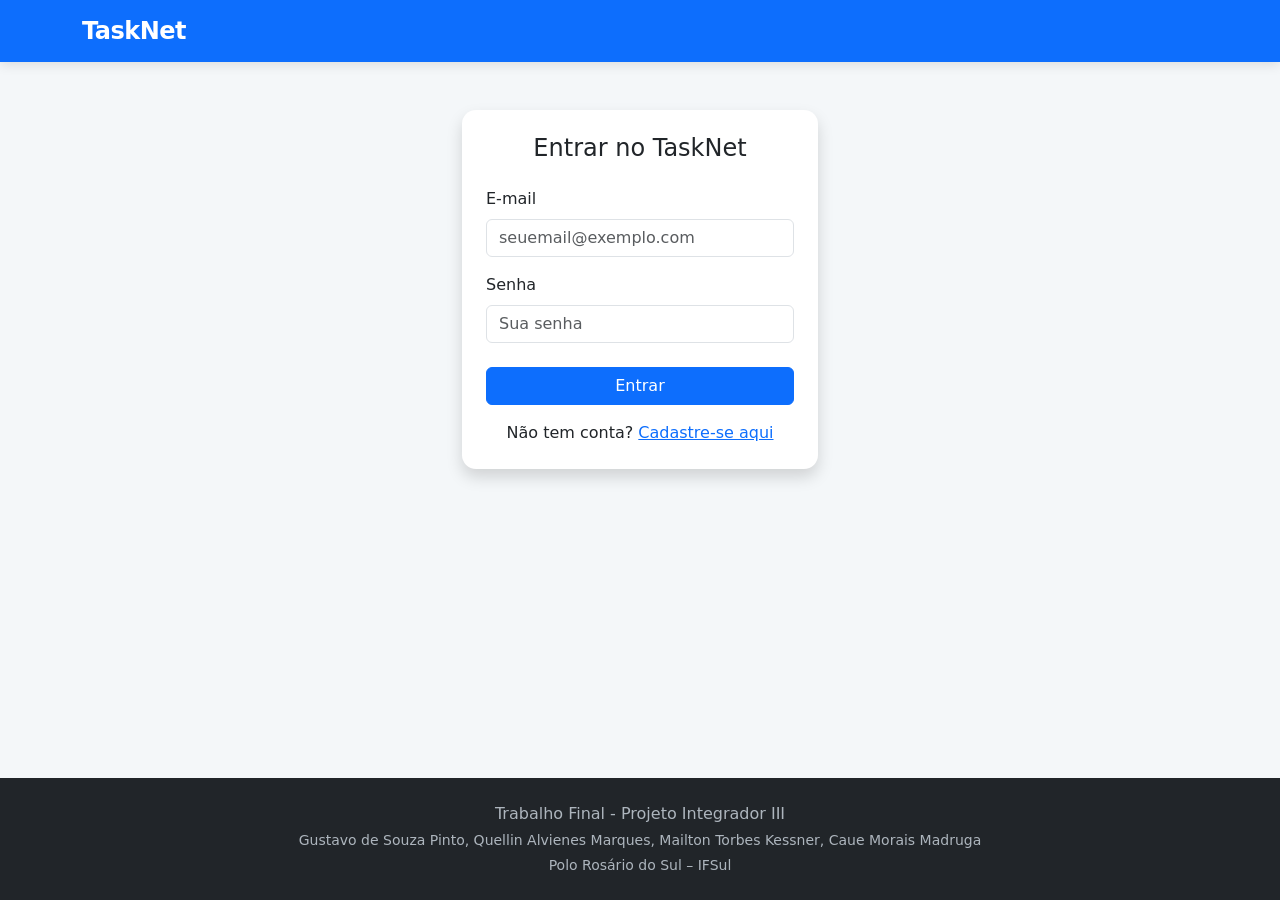
<file: index.html>
<!DOCTYPE html>
<html lang="pt-BR">
<head>
    <meta charset="UTF-8">
    <meta name="viewport" content="width=device-width, initial-scale=1.0">
    <title>TaskNet - Início</title>
    <link href="https://cdn.jsdelivr.net/npm/bootstrap@5.3.3/dist/css/bootstrap.min.css" rel="stylesheet">
    <link href="https://cdn.jsdelivr.net/npm/bootstrap-icons@1.11.3/font/bootstrap-icons.min.css" rel="stylesheet">
    <link rel="stylesheet" href="style.css">
</head>
<body>
    <a href="#main-content" class="skip-link">Pular para o conteúdo principal</a>

    <nav class="navbar navbar-expand-lg navbar-dark bg-primary">
        <div class="container">
            <a class="navbar-brand" href="index.html">TaskNet</a>
            <button class="navbar-toggler" type="button" data-bs-toggle="collapse" data-bs-target="#navbarNav" aria-controls="navbarNav" aria-expanded="false" aria-label="Alternar navegação">
                <span class="navbar-toggler-icon"></span>
            </button>
            <div class="collapse navbar-collapse" id="navbarNav">
                <ul class="navbar-nav me-auto">
                    <li class="nav-item"><a class="nav-link active" href="index.html">Início</a></li>
                    <li class="nav-item"><a class="nav-link" href="tarefas.html">Minhas Tarefas</a></li>
                    <li class="nav-item"><a class="nav-link" href="nova-tarefa.html">Nova Tarefa</a></li>
                    <li class="nav-item"><a class="nav-link" href="sobre.html">Sobre</a></li>
                    <li class="nav-item"><a class="nav-link" href="contato.html">Contato</a></li>
                </ul>
                <div id="user-info" class="d-flex align-items-center"></div>
            </div>
        </div>
    </nav>

    <main id="main-content" class="container py-4">
        <div class="card p-4 mb-4">
            <h1 class="h3 mb-4">Bem-vindo ao TaskNet! 👋</h1>
            <p class="text-muted">Acompanhe o resumo das suas tarefas pessoais e acadêmicas.</p>

            <div class="row g-3 mt-2">
                <div class="col-md-4">
                    <div class="card stat-card text-center p-3">
                        <h3 class="h6 text-muted">Total de tarefas</h3>
                        <h2 id="total-tarefas" class="text-primary">0</h2>
                    </div>
                </div>
                <div class="col-md-4">
                    <div class="card stat-card text-center p-3">
                        <h3 class="h6 text-muted">Concluídas</h3>
                        <h2 id="concluidas" class="text-success">0</h2>
                    </div>
                </div>
                <div class="col-md-4">
                    <div class="card stat-card text-center p-3">
                        <h3 class="h6 text-muted">Pendentes</h3>
                        <h2 id="pendentes" class="text-warning">0</h2>
                    </div>
                </div>
            </div>
        </div>
    </main>

    <footer class="py-4 text-center">
        <div class="container">
            <p class="mb-1">Trabalho Final - Projeto Integrador III</p>
            <p class="mb-1 small">Gustavo de Souza Pinto, Quellin Alvienes Marques, Mailton Torbes Kessner, Caue Morais Madruga</p>
            <p class="mb-0 small">Polo Rosário do Sul – IFSul</p>
        </div>
    </footer>

    <script src="https://cdn.jsdelivr.net/npm/bootstrap@5.3.3/dist/js/bootstrap.bundle.min.js"></script>
    <script src="script.js"></script>
</body>
</html>
</file>
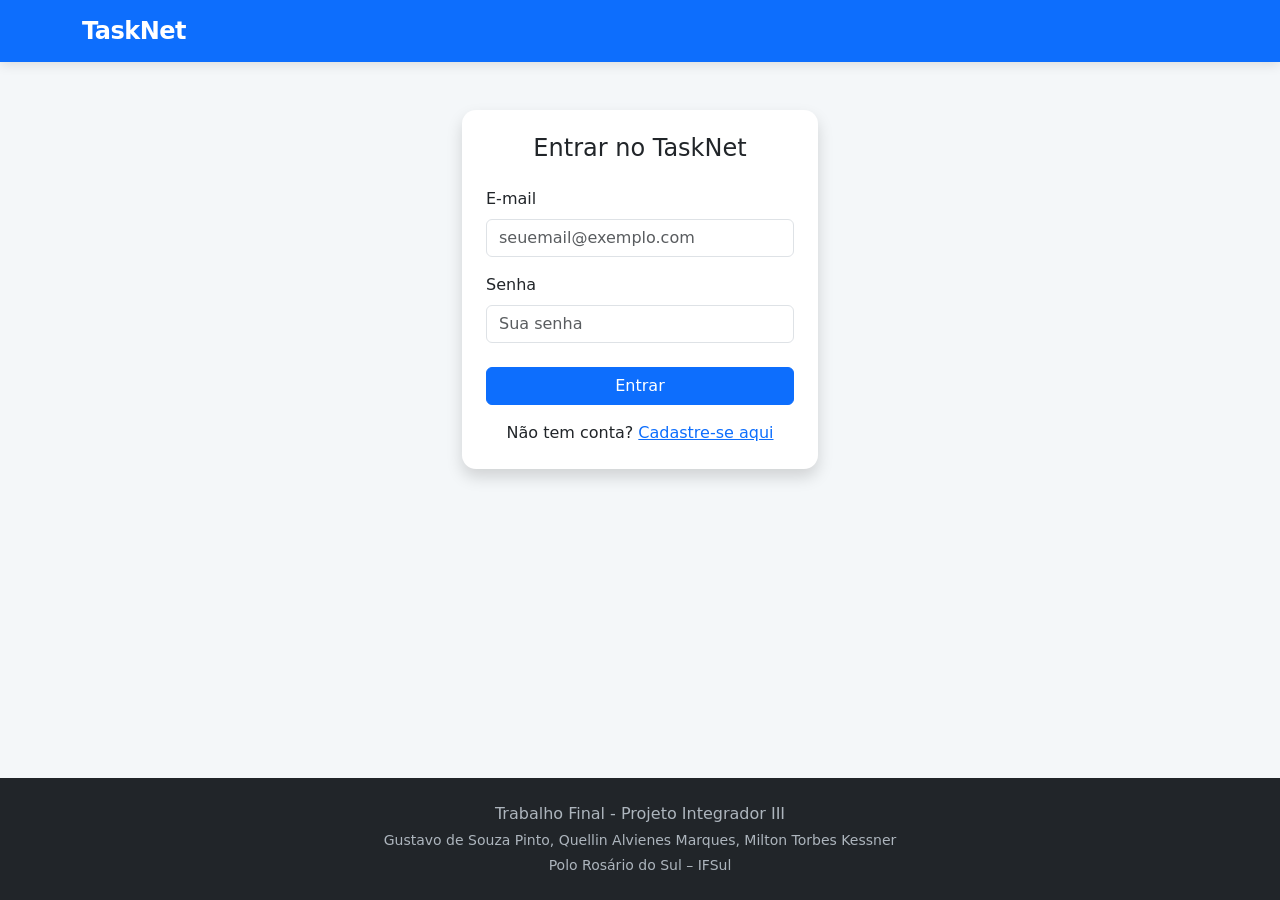
<file: TaskNet_Final/index.html>
<!DOCTYPE html>
<html lang="pt-BR">
<head>
    <meta charset="UTF-8">
    <meta name="viewport" content="width=device-width, initial-scale=1.0">
    <title>TaskNet - Início</title>
    <link href="https://cdn.jsdelivr.net/npm/bootstrap@5.3.3/dist/css/bootstrap.min.css" rel="stylesheet">
    <link href="https://cdn.jsdelivr.net/npm/bootstrap-icons@1.11.3/font/bootstrap-icons.min.css" rel="stylesheet">
    <link rel="stylesheet" href="style.css">
</head>
<body>
    <a href="#main-content" class="skip-link">Pular para o conteúdo principal</a>

    <nav class="navbar navbar-expand-lg navbar-dark bg-primary">
        <div class="container">
            <a class="navbar-brand" href="index.html">TaskNet</a>
            <button class="navbar-toggler" type="button" data-bs-toggle="collapse" data-bs-target="#navbarNav" aria-controls="navbarNav" aria-expanded="false" aria-label="Alternar navegação">
                <span class="navbar-toggler-icon"></span>
            </button>
            <div class="collapse navbar-collapse" id="navbarNav">
                <ul class="navbar-nav me-auto">
                    <li class="nav-item"><a class="nav-link active" href="index.html">Início</a></li>
                    <li class="nav-item"><a class="nav-link" href="tarefas.html">Minhas Tarefas</a></li>
                    <li class="nav-item"><a class="nav-link" href="nova-tarefa.html">Nova Tarefa</a></li>
                    <li class="nav-item"><a class="nav-link" href="sobre.html">Sobre</a></li>
                    <li class="nav-item"><a class="nav-link" href="contato.html">Contato</a></li>
                </ul>
                <div id="user-info" class="d-flex align-items-center"></div>
            </div>
        </div>
    </nav>

    <main id="main-content" class="container py-4">
        <div class="card p-4 mb-4">
            <h1 class="h3 mb-4">Bem-vindo ao TaskNet! 👋</h1>
            <p class="text-muted">Acompanhe o resumo das suas tarefas pessoais e acadêmicas.</p>

            <div class="row g-3 mt-2">
                <div class="col-md-4">
                    <div class="card stat-card text-center p-3">
                        <h3 class="h6 text-muted">Total de tarefas</h3>
                        <h2 id="total-tarefas" class="text-primary">0</h2>
                    </div>
                </div>
                <div class="col-md-4">
                    <div class="card stat-card text-center p-3">
                        <h3 class="h6 text-muted">Concluídas</h3>
                        <h2 id="concluidas" class="text-success">0</h2>
                    </div>
                </div>
                <div class="col-md-4">
                    <div class="card stat-card text-center p-3">
                        <h3 class="h6 text-muted">Pendentes</h3>
                        <h2 id="pendentes" class="text-warning">0</h2>
                    </div>
                </div>
            </div>
        </div>
    </main>

    <footer class="py-4 text-center">
        <div class="container">
            <p class="mb-1">Trabalho Final - Projeto Integrador III</p>
            <p class="mb-1 small">Gustavo de Souza Pinto, Quellin Alvienes Marques, Milton Torbes Kessner</p>
            <p class="mb-0 small">Polo Rosário do Sul – IFSul</p>
        </div>
    </footer>

    <script src="https://cdn.jsdelivr.net/npm/bootstrap@5.3.3/dist/js/bootstrap.bundle.min.js"></script>
    <script src="script.js"></script>
</body>
</html>
</file>
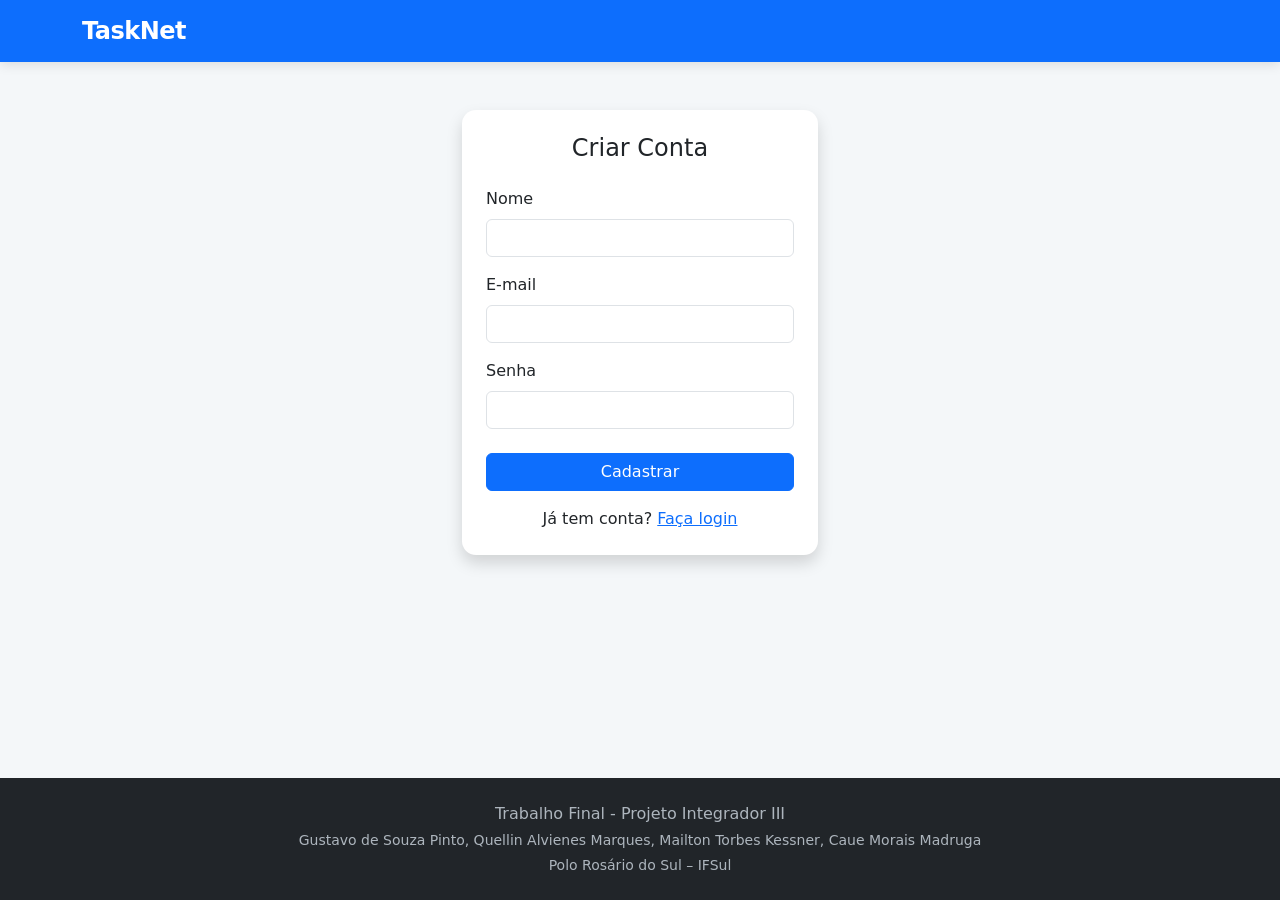
<file: cadastro.html>
<!DOCTYPE html>
<html lang="pt-BR">
<head>
    <meta charset="UTF-8">
    <meta name="viewport" content="width=device-width, initial-scale=1.0">
    <title>TaskNet - Cadastro</title>
    <link href="https://cdn.jsdelivr.net/npm/bootstrap@5.3.3/dist/css/bootstrap.min.css" rel="stylesheet">
    <link rel="stylesheet" href="style.css">
</head>
<body>
    <nav class="navbar navbar-dark bg-primary">
        <div class="container">
            <a class="navbar-brand" href="login.html">TaskNet</a>
        </div>
    </nav>

    <main class="container py-5">
        <div class="row justify-content-center">
            <div class="col-md-5 col-lg-4">
                <div class="card p-4 shadow">
                    <h1 class="h4 text-center mb-4">Criar Conta</h1>
                    
                    <form id="form-cadastro" novalidate>
                        <div class="mb-3">
                            <label for="nome" class="form-label">Nome</label>
                            <input type="text" class="form-control" id="nome" required aria-required="true" autocomplete="name">
                        </div>
                        <div class="mb-3">
                            <label for="email" class="form-label">E-mail</label>
                            <input type="email" class="form-control" id="email" required aria-required="true" autocomplete="email">
                        </div>
                        <div class="mb-4">
                            <label for="senha" class="form-label">Senha</label>
                            <input type="password" class="form-control" id="senha" required aria-required="true" autocomplete="new-password" minlength="4">
                        </div>
                        <button type="submit" class="btn btn-primary w-100">Cadastrar</button>
                    </form>

                    <p class="text-center mt-3 mb-0">
                        Já tem conta? <a href="login.html">Faça login</a>
                    </p>
                </div>
            </div>
        </div>
    </main>

    <footer class="py-4 text-center">
        <div class="container">
            <p class="mb-1">Trabalho Final - Projeto Integrador III</p>
            <p class="mb-1 small">Gustavo de Souza Pinto, Quellin Alvienes Marques, Mailton Torbes Kessner, Caue Morais Madruga</p>
            <p class="mb-0 small">Polo Rosário do Sul – IFSul</p>
        </div>
    </footer>

    <script src="https://cdn.jsdelivr.net/npm/bootstrap@5.3.3/dist/js/bootstrap.bundle.min.js"></script>
    <script src="script.js"></script>
</body>
</html>
</file>
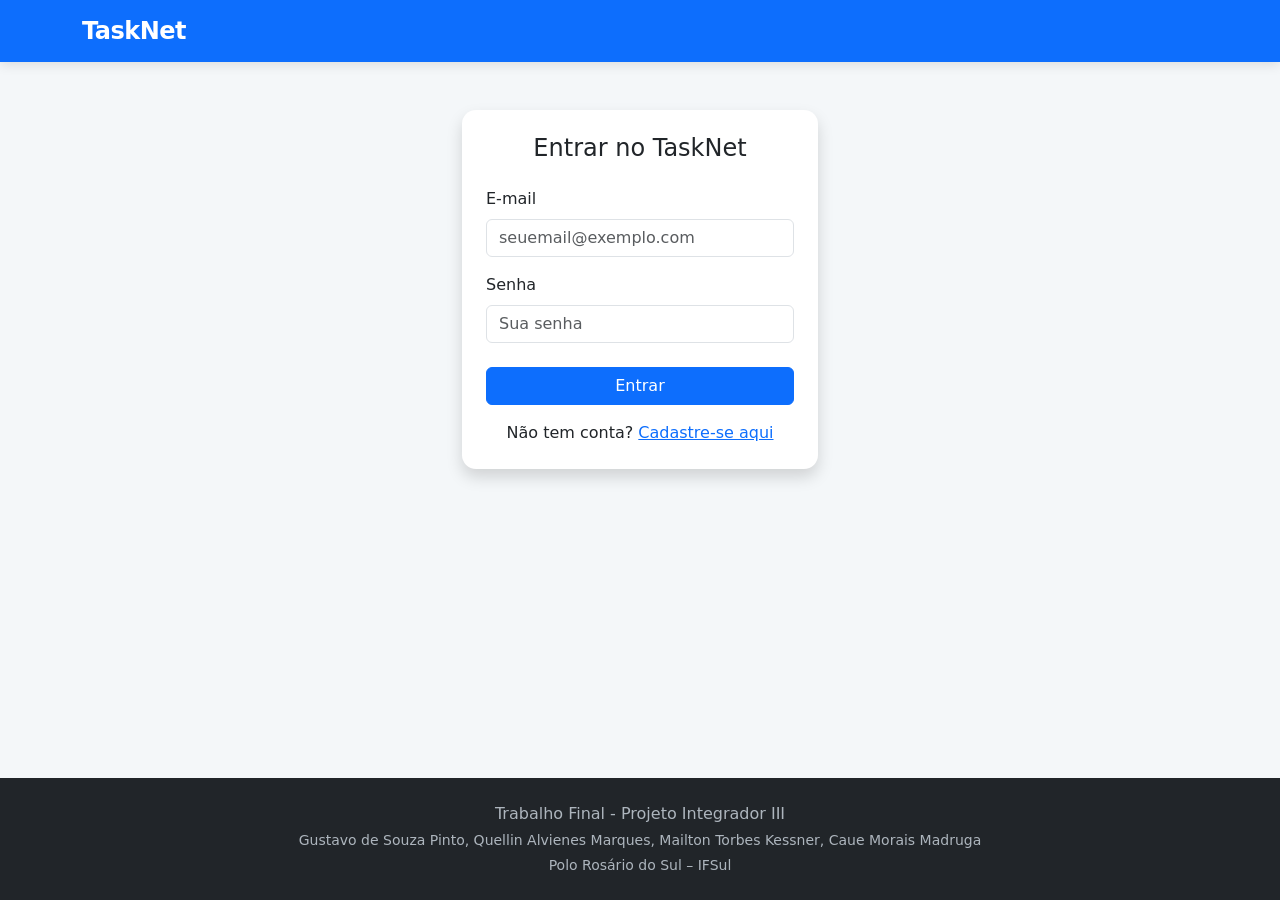
<file: contato.html>
<!DOCTYPE html>
<html lang="pt-BR">
<head>
    <meta charset="UTF-8">
    <meta name="viewport" content="width=device-width, initial-scale=1.0">
    <title>TaskNet - Contato</title>
    <link href="https://cdn.jsdelivr.net/npm/bootstrap@5.3.3/dist/css/bootstrap.min.css" rel="stylesheet">
    <link rel="stylesheet" href="style.css">
</head>
<body>
    <a href="#main-content" class="skip-link">Pular para o conteúdo principal</a>

    <nav class="navbar navbar-expand-lg navbar-dark bg-primary">
        <div class="container">
            <a class="navbar-brand" href="index.html">TaskNet</a>
            <button class="navbar-toggler" type="button" data-bs-toggle="collapse" data-bs-target="#navbarNav" aria-controls="navbarNav" aria-expanded="false" aria-label="Alternar navegação">
                <span class="navbar-toggler-icon"></span>
            </button>
            <div class="collapse navbar-collapse" id="navbarNav">
                <ul class="navbar-nav me-auto">
                    <li class="nav-item"><a class="nav-link" href="index.html">Início</a></li>
                    <li class="nav-item"><a class="nav-link" href="tarefas.html">Minhas Tarefas</a></li>
                    <li class="nav-item"><a class="nav-link" href="nova-tarefa.html">Nova Tarefa</a></li>
                    <li class="nav-item"><a class="nav-link" href="sobre.html">Sobre</a></li>
                    <li class="nav-item"><a class="nav-link active" href="contato.html">Contato</a></li>
                </ul>
                <div id="user-info" class="d-flex align-items-center"></div>
            </div>
        </div>
    </nav>

    <main id="main-content" class="container py-4">
        <div class="row justify-content-center">
            <div class="col-md-7 col-lg-6">
                <div class="card p-4">
                    <h1 class="h3 mb-4">Fale conosco</h1>
                    <form id="form-contato" novalidate>
                        <div class="mb-3">
                            <label for="nome" class="form-label">Nome</label>
                            <input type="text" class="form-control" id="nome" required aria-required="true">
                        </div>
                        <div class="mb-3">
                            <label for="email" class="form-label">E-mail</label>
                            <input type="email" class="form-control" id="email" required aria-required="true">
                        </div>
                        <div class="mb-4">
                            <label for="mensagem" class="form-label">Mensagem</label>
                            <textarea class="form-control" id="mensagem" rows="5" required aria-required="true"></textarea>
                        </div>
                        <button type="submit" class="btn btn-primary">Enviar Mensagem</button>
                    </form>
                </div>
            </div>
        </div>
    </main>

    <footer class="py-4 text-center">
        <div class="container">
            <p class="mb-1">Trabalho Final - Projeto Integrador III</p>
            <p class="mb-1 small">Gustavo de Souza Pinto, Quellin Alvienes Marques, Mailton Torbes Kessner, Caue Morais Madruga</p>
            <p class="mb-0 small">Polo Rosário do Sul – IFSul</p>
        </div>
    </footer>

    <script src="https://cdn.jsdelivr.net/npm/bootstrap@5.3.3/dist/js/bootstrap.bundle.min.js"></script>
    <script src="script.js"></script>
</body>
</html>
</file>
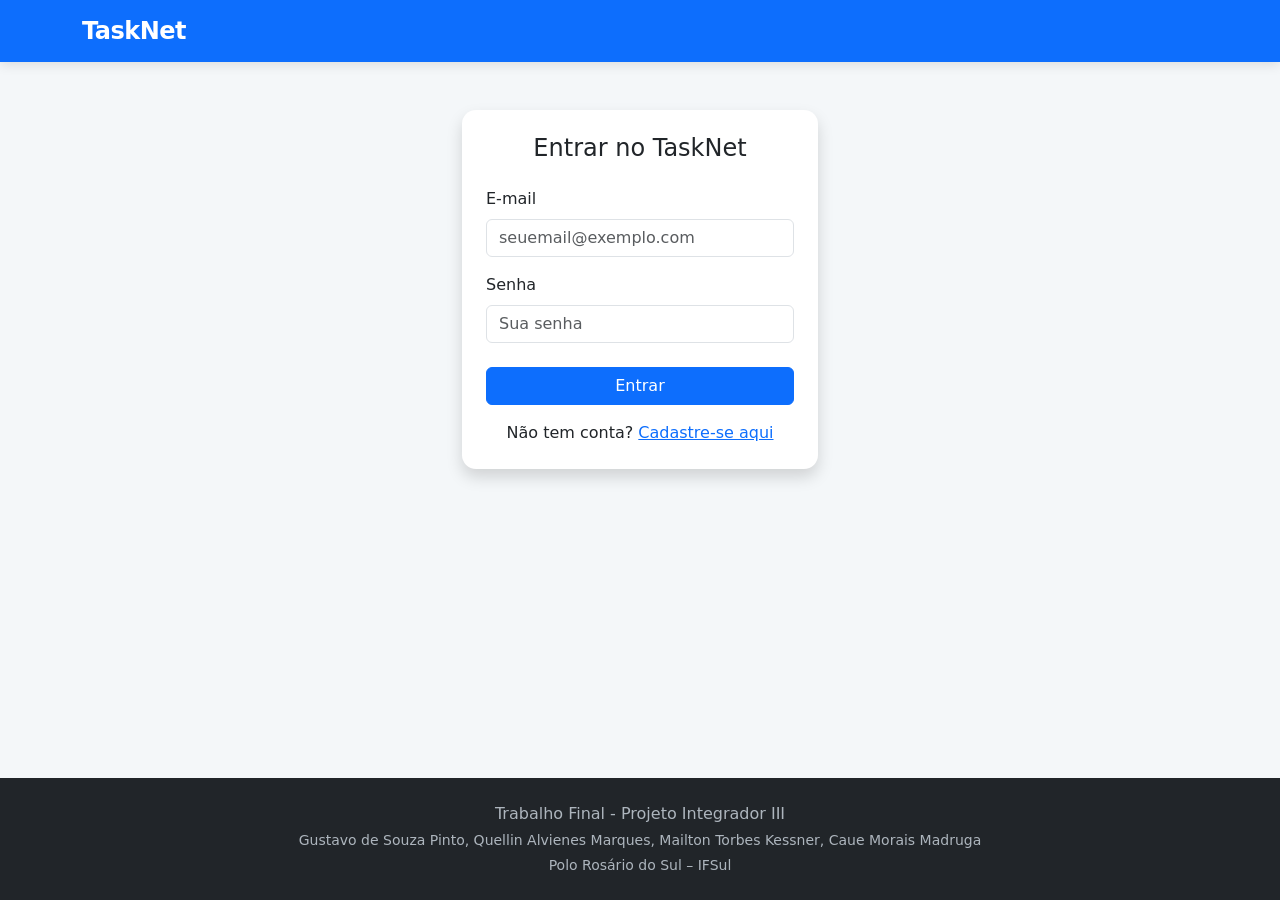
<file: login.html>
<!DOCTYPE html>
<html lang="pt-BR">
<head>
    <meta charset="UTF-8">
    <meta name="viewport" content="width=device-width, initial-scale=1.0">
    <title>TaskNet - Login</title>
    <link href="https://cdn.jsdelivr.net/npm/bootstrap@5.3.3/dist/css/bootstrap.min.css" rel="stylesheet">
    <link rel="stylesheet" href="style.css">
</head>
<body>
    <nav class="navbar navbar-dark bg-primary">
        <div class="container">
            <a class="navbar-brand" href="login.html">TaskNet</a>
        </div>
    </nav>

    <main class="container py-5">
        <div class="row justify-content-center">
            <div class="col-md-5 col-lg-4">
                <div class="card p-4 shadow">
                    <h1 class="h4 text-center mb-4">Entrar no TaskNet</h1>
                    
                    <form id="form-login" novalidate>
                        <div class="mb-3">
                            <label for="email-login" class="form-label">E-mail</label>
                            <input type="email" class="form-control" id="email-login" placeholder="seuemail@exemplo.com" required aria-required="true" autocomplete="email">
                        </div>
                        <div class="mb-4">
                            <label for="senha-login" class="form-label">Senha</label>
                            <input type="password" class="form-control" id="senha-login" placeholder="Sua senha" required aria-required="true" autocomplete="current-password">
                        </div>
                        <button type="submit" class="btn btn-primary w-100">Entrar</button>
                    </form>

                    <p class="text-center mt-3 mb-0">
                        Não tem conta? 
                        <a href="cadastro.html">Cadastre-se aqui</a>
                    </p>
                </div>
            </div>
        </div>
    </main>

    <footer class="py-4 text-center">
        <div class="container">
            <p class="mb-1">Trabalho Final - Projeto Integrador III</p>
            <p class="mb-1 small">Gustavo de Souza Pinto, Quellin Alvienes Marques, Mailton Torbes Kessner, Caue Morais Madruga</p>
            <p class="mb-0 small">Polo Rosário do Sul – IFSul</p>
        </div>
    </footer>

    <script src="https://cdn.jsdelivr.net/npm/bootstrap@5.3.3/dist/js/bootstrap.bundle.min.js"></script>
    <script src="script.js"></script>
</body>
</html>
</file>
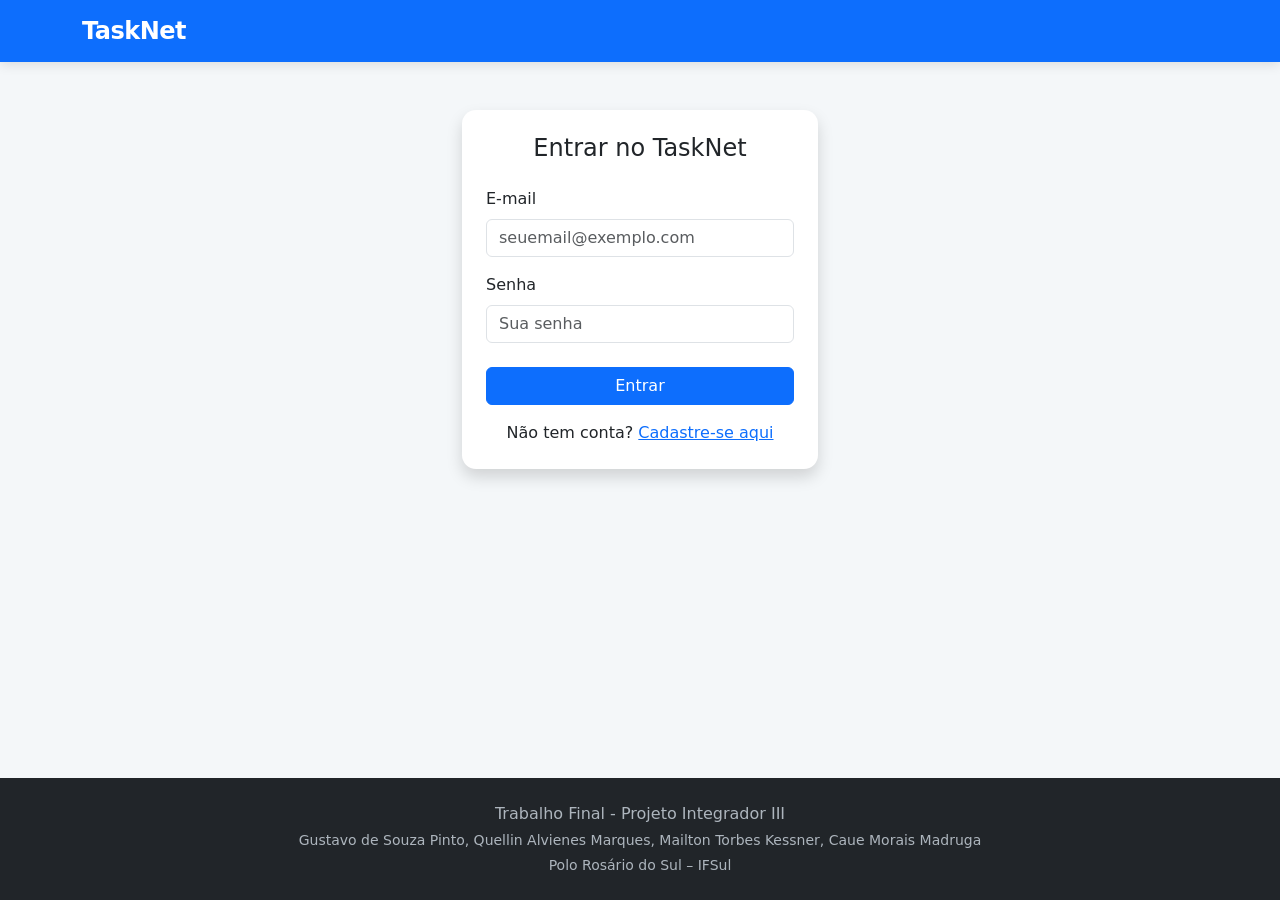
<file: nova-tarefa.html>
<!DOCTYPE html>
<html lang="pt-BR">
<head>
    <meta charset="UTF-8">
    <meta name="viewport" content="width=device-width, initial-scale=1.0">
    <title>TaskNet - Nova Tarefa</title>
    <link href="https://cdn.jsdelivr.net/npm/bootstrap@5.3.3/dist/css/bootstrap.min.css" rel="stylesheet">
    <link href="https://cdn.jsdelivr.net/npm/bootstrap-icons@1.11.3/font/bootstrap-icons.min.css" rel="stylesheet">
    <link rel="stylesheet" href="style.css">
</head>
<body>
    <a href="#main-content" class="skip-link">Pular para o conteúdo principal</a>

    <nav class="navbar navbar-expand-lg navbar-dark bg-primary">
        <div class="container">
            <a class="navbar-brand" href="index.html">TaskNet</a>
            <button class="navbar-toggler" type="button" data-bs-toggle="collapse" data-bs-target="#navbarNav" aria-controls="navbarNav" aria-expanded="false" aria-label="Alternar navegação">
                <span class="navbar-toggler-icon"></span>
            </button>
            <div class="collapse navbar-collapse" id="navbarNav">
                <ul class="navbar-nav me-auto">
                    <li class="nav-item"><a class="nav-link" href="index.html">Início</a></li>
                    <li class="nav-item"><a class="nav-link" href="tarefas.html">Minhas Tarefas</a></li>
                    <li class="nav-item"><a class="nav-link active" href="nova-tarefa.html">Nova Tarefa</a></li>
                    <li class="nav-item"><a class="nav-link" href="sobre.html">Sobre</a></li>
                    <li class="nav-item"><a class="nav-link" href="contato.html">Contato</a></li>
                </ul>
                <div id="user-info" class="d-flex align-items-center"></div>
            </div>
        </div>
    </nav>

    <main id="main-content" class="container py-4">
        <div class="row justify-content-center">
            <div class="col-md-8 col-lg-6">
                <div class="card p-4">
                    <h1 id="titulo-form" class="h3 mb-4">Adicionar Nova Tarefa</h1>

                    <form id="form-nova-tarefa" novalidate>
                        <div class="mb-3">
                            <label for="titulo" class="form-label">Título <span class="text-danger">*</span></label>
                            <input type="text" class="form-control" id="titulo" required aria-required="true" placeholder="Ex: Entregar relatório">
                        </div>
                        <div class="mb-3">
                            <label for="descricao" class="form-label">Descrição</label>
                            <textarea class="form-control" id="descricao" rows="3" placeholder="Detalhes da tarefa (opcional)"></textarea>
                        </div>
                        <div class="mb-3">
                            <label for="status" class="form-label">Status</label>
                            <select class="form-select" id="status">
                                <option value="pendente">Pendente</option>
                                <option value="em_andamento">Em andamento</option>
                                <option value="concluida">Concluída</option>
                            </select>
                        </div>
                        <div class="mb-4">
                            <label for="dataVencimento" class="form-label">Data de vencimento <span class="text-danger">*</span></label>
                            <input type="date" class="form-control" id="dataVencimento" required aria-required="true">
                        </div>
                        <div class="d-grid gap-2">
                            <button type="submit" class="btn btn-primary" id="btn-submit">Salvar Tarefa</button>
                            <a href="tarefas.html" class="btn btn-outline-secondary">Cancelar</a>
                        </div>
                    </form>
                </div>
            </div>
        </div>
    </main>

    <footer class="py-4 text-center">
        <div class="container">
            <p class="mb-1">Trabalho Final - Projeto Integrador III</p>
            <p class="mb-1 small">Gustavo de Souza Pinto, Quellin Alvienes Marques, Mailton Torbes Kessner, Caue Morais Madruga</p>
            <p class="mb-0 small">Polo Rosário do Sul – IFSul</p>
        </div>
    </footer>

    <script src="https://cdn.jsdelivr.net/npm/bootstrap@5.3.3/dist/js/bootstrap.bundle.min.js"></script>
    <script src="script.js"></script>
</body>
</html>
</file>
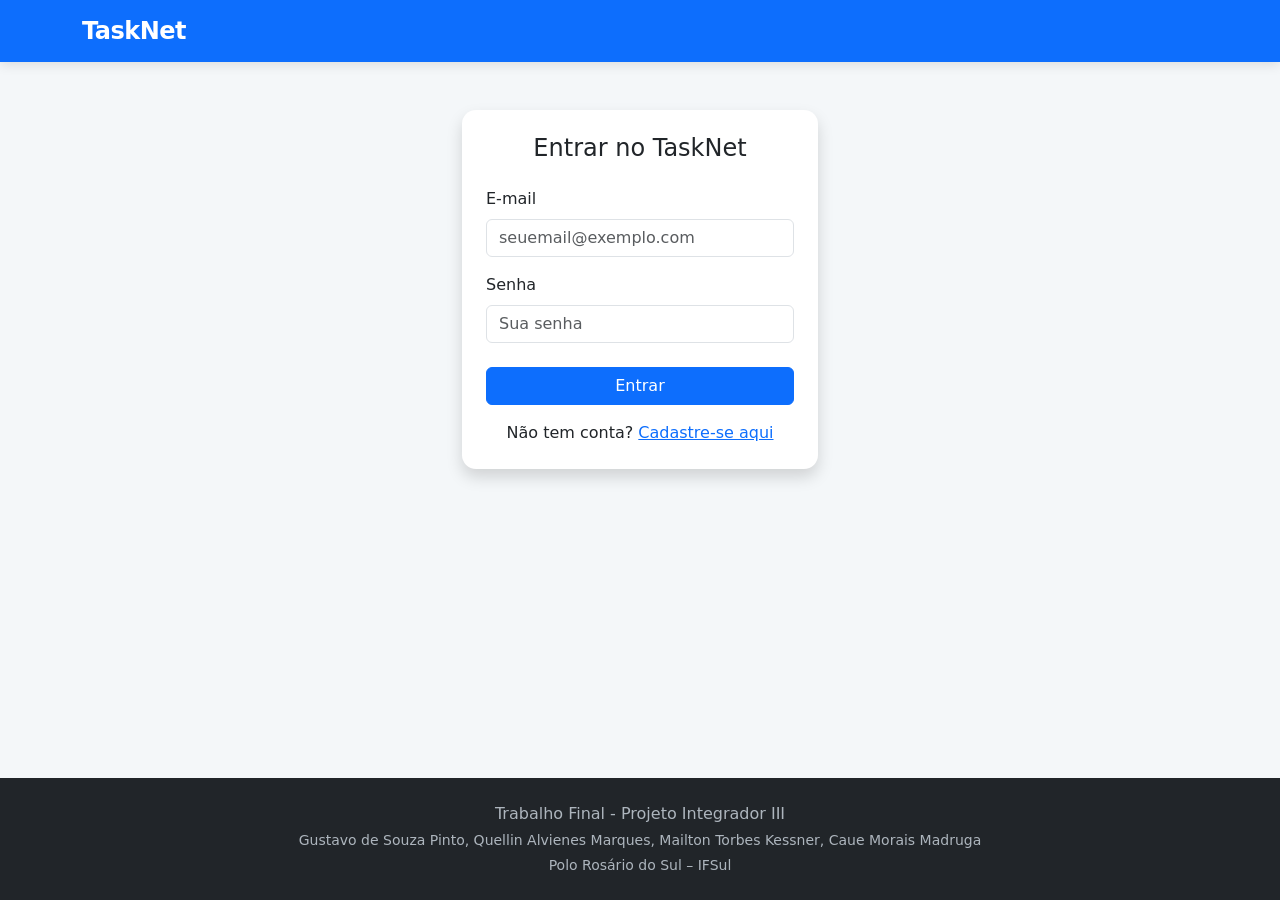
<file: sobre.html>
<!DOCTYPE html>
<html lang="pt-BR">
<head>
    <meta charset="UTF-8">
    <meta name="viewport" content="width=device-width, initial-scale=1.0">
    <title>TaskNet - Sobre</title>
    <link href="https://cdn.jsdelivr.net/npm/bootstrap@5.3.3/dist/css/bootstrap.min.css" rel="stylesheet">
    <link rel="stylesheet" href="style.css">
</head>
<body>
    <a href="#main-content" class="skip-link">Pular para o conteúdo principal</a>

    <nav class="navbar navbar-expand-lg navbar-dark bg-primary">
        <div class="container">
            <a class="navbar-brand" href="index.html">TaskNet</a>
            <button class="navbar-toggler" type="button" data-bs-toggle="collapse" data-bs-target="#navbarNav" aria-controls="navbarNav" aria-expanded="false" aria-label="Alternar navegação">
                <span class="navbar-toggler-icon"></span>
            </button>
            <div class="collapse navbar-collapse" id="navbarNav">
                <ul class="navbar-nav me-auto">
                    <li class="nav-item"><a class="nav-link" href="index.html">Início</a></li>
                    <li class="nav-item"><a class="nav-link" href="tarefas.html">Minhas Tarefas</a></li>
                    <li class="nav-item"><a class="nav-link" href="nova-tarefa.html">Nova Tarefa</a></li>
                    <li class="nav-item"><a class="nav-link active" href="sobre.html">Sobre</a></li>
                    <li class="nav-item"><a class="nav-link" href="contato.html">Contato</a></li>
                </ul>
                <div id="user-info" class="d-flex align-items-center"></div>
            </div>
        </div>
    </nav>

    <main id="main-content" class="container py-4">
        <div class="card p-4">
            <h1 class="h3 mb-3">Sobre o TaskNet</h1>
            <p>O <strong>TaskNet</strong> é uma plataforma web de gerenciamento de tarefas pessoais e acadêmicas, desenvolvida como Projeto Integrador III do curso de Tecnologia em Sistemas para Internet do IFSul – Campus Pelotas (Polo Rosário do Sul).</p>
            
            <h2 class="h5 mt-4">Tecnologias utilizadas</h2>
            <ul>
                <li>HTML5 + CSS3</li>
                <li>JavaScript (ES6+)</li>
                <li>Bootstrap 5.3 (framework front-end)</li>
                <li>Bootstrap Icons</li>
                <li>localStorage como persistência simulada</li>
            </ul>

            <h2 class="h5 mt-4">Funcionalidades principais</h2>
            <ul>
                <li>Cadastro e autenticação de usuários</li>
                <li>Proteção de rotas (páginas restritas a usuários logados)</li>
                <li>CRUD completo de tarefas (criar, listar, editar, concluir, excluir)</li>
                <li>Filtro de tarefas por status</li>
                <li>Estatísticas na página inicial</li>
                <li>Interface responsiva e com cuidados de acessibilidade (WCAG)</li>
            </ul>

            <p class="mt-4 mb-0"><strong>Preparado para backend real:</strong> A estrutura de dados e as funções de persistência foram abstraídas, facilitando a futura integração com API e banco de dados relacional.</p>
        </div>
    </main>

    <footer class="py-4 text-center">
        <div class="container">
            <p class="mb-1">Trabalho Final - Projeto Integrador III</p>
            <p class="mb-1 small">Gustavo de Souza Pinto, Quellin Alvienes Marques, Mailton Torbes Kessner, Caue Morais Madruga</p>
            <p class="mb-0 small">Polo Rosário do Sul – IFSul</p>
        </div>
    </footer>

    <script src="https://cdn.jsdelivr.net/npm/bootstrap@5.3.3/dist/js/bootstrap.bundle.min.js"></script>
    <script src="script.js"></script>
</body>
</html>
</file>
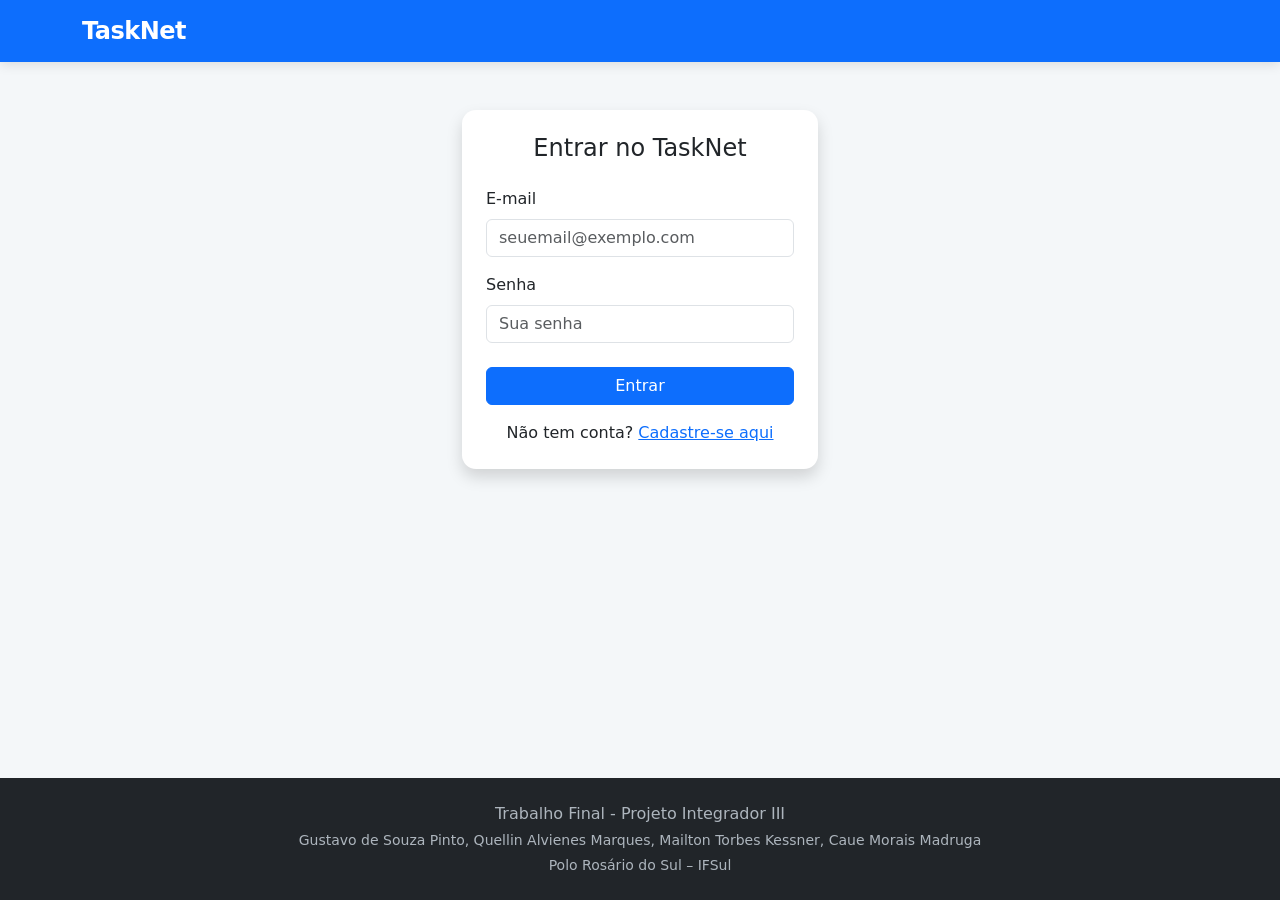
<file: tarefas.html>
<!DOCTYPE html>
<html lang="pt-BR">
<head>
    <meta charset="UTF-8">
    <meta name="viewport" content="width=device-width, initial-scale=1.0">
    <title>TaskNet - Minhas Tarefas</title>
    <link href="https://cdn.jsdelivr.net/npm/bootstrap@5.3.3/dist/css/bootstrap.min.css" rel="stylesheet">
    <link href="https://cdn.jsdelivr.net/npm/bootstrap-icons@1.11.3/font/bootstrap-icons.min.css" rel="stylesheet">
    <link rel="stylesheet" href="style.css">
</head>
<body>
    <a href="#main-content" class="skip-link">Pular para o conteúdo principal</a>

    <nav class="navbar navbar-expand-lg navbar-dark bg-primary">
        <div class="container">
            <a class="navbar-brand" href="index.html">TaskNet</a>
            <button class="navbar-toggler" type="button" data-bs-toggle="collapse" data-bs-target="#navbarNav" aria-controls="navbarNav" aria-expanded="false" aria-label="Alternar navegação">
                <span class="navbar-toggler-icon"></span>
            </button>
            <div class="collapse navbar-collapse" id="navbarNav">
                <ul class="navbar-nav me-auto">
                    <li class="nav-item"><a class="nav-link" href="index.html">Início</a></li>
                    <li class="nav-item"><a class="nav-link active" href="tarefas.html">Minhas Tarefas</a></li>
                    <li class="nav-item"><a class="nav-link" href="nova-tarefa.html">Nova Tarefa</a></li>
                    <li class="nav-item"><a class="nav-link" href="sobre.html">Sobre</a></li>
                    <li class="nav-item"><a class="nav-link" href="contato.html">Contato</a></li>
                </ul>
                <div id="user-info" class="d-flex align-items-center"></div>
            </div>
        </div>
    </nav>

    <main id="main-content" class="container py-4">
        <div class="card p-4">
            <div class="d-flex flex-wrap justify-content-between align-items-center mb-4 gap-3">
                <h1 class="h3 mb-0">Minhas Tarefas</h1>
                <div class="d-flex gap-2 align-items-center">
                    <label for="filtro-status" class="form-label mb-0 me-2">Filtrar por status:</label>
                    <select id="filtro-status" class="form-select form-select-sm" style="width: auto;" aria-label="Filtrar tarefas por status">
                        <option value="todos">Todos</option>
                        <option value="pendente">Pendente</option>
                        <option value="em_andamento">Em andamento</option>
                        <option value="concluida">Concluída</option>
                    </select>
                    <a href="nova-tarefa.html" class="btn btn-primary btn-sm">
                        <i class="bi bi-plus-lg"></i> Nova Tarefa
                    </a>
                </div>
            </div>

            <div class="table-responsive">
                <table class="table table-hover align-middle" role="table" aria-label="Lista de tarefas do usuário">
                    <thead>
                        <tr>
                            <th scope="col">Título</th>
                            <th scope="col">Descrição</th>
                            <th scope="col">Status</th>
                            <th scope="col">Vencimento</th>
                            <th scope="col">Ações</th>
                        </tr>
                    </thead>
                    <tbody id="tabela-tarefas"></tbody>
                </table>
            </div>
        </div>
    </main>

    <footer class="py-4 text-center">
        <div class="container">
            <p class="mb-1">Trabalho Final - Projeto Integrador III</p>
            <p class="mb-1 small">Gustavo de Souza Pinto, Quellin Alvienes Marques, Mailton Torbes Kessner, Caue Morais Madruga</p>
            <p class="mb-0 small">Polo Rosário do Sul – IFSul</p>
        </div>
    </footer>

    <script src="https://cdn.jsdelivr.net/npm/bootstrap@5.3.3/dist/js/bootstrap.bundle.min.js"></script>
    <script src="script.js"></script>
</body>
</html>
</file>
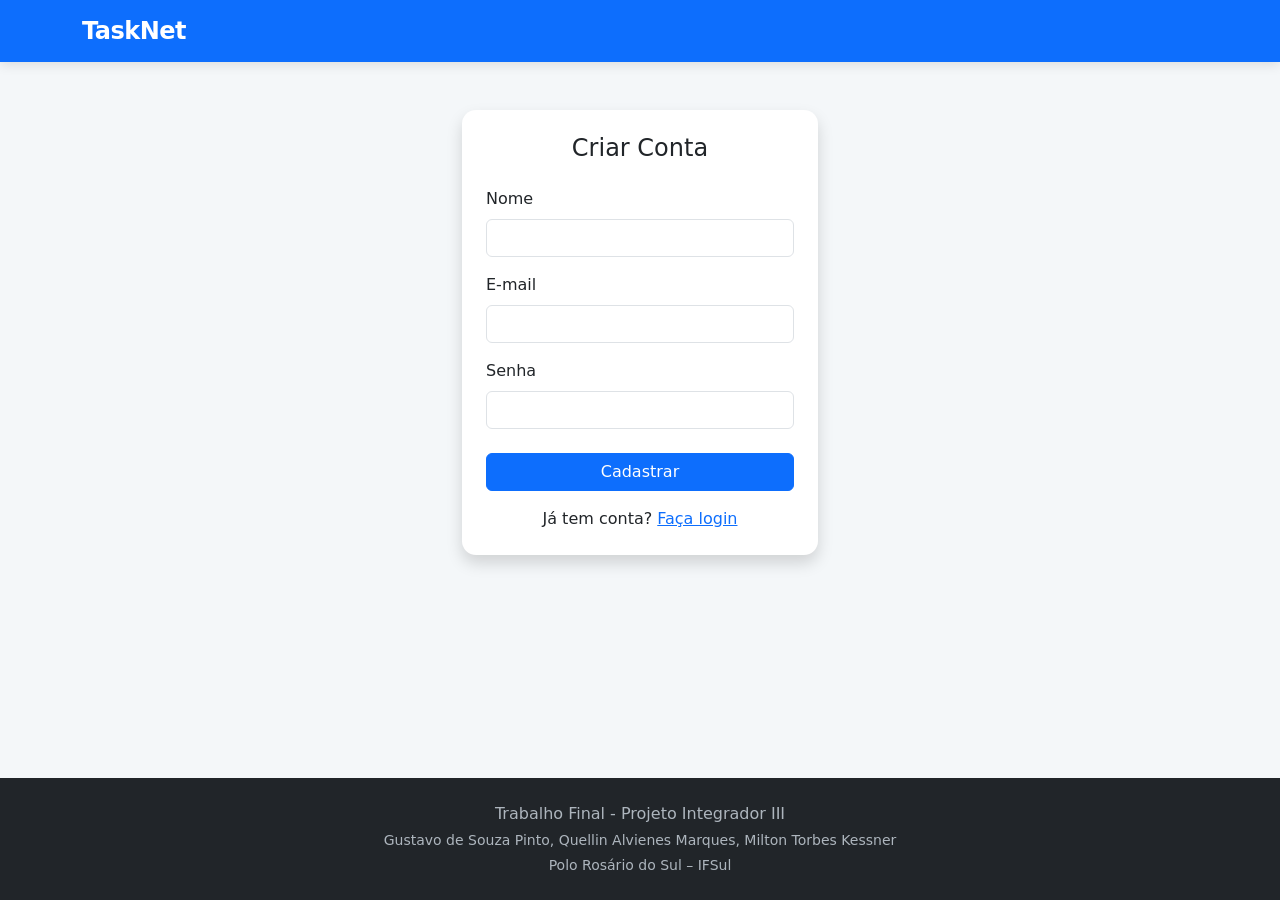
<file: TaskNet_Final/cadastro.html>
<!DOCTYPE html>
<html lang="pt-BR">
<head>
    <meta charset="UTF-8">
    <meta name="viewport" content="width=device-width, initial-scale=1.0">
    <title>TaskNet - Cadastro</title>
    <link href="https://cdn.jsdelivr.net/npm/bootstrap@5.3.3/dist/css/bootstrap.min.css" rel="stylesheet">
    <link rel="stylesheet" href="style.css">
</head>
<body>
    <nav class="navbar navbar-dark bg-primary">
        <div class="container">
            <a class="navbar-brand" href="login.html">TaskNet</a>
        </div>
    </nav>

    <main class="container py-5">
        <div class="row justify-content-center">
            <div class="col-md-5 col-lg-4">
                <div class="card p-4 shadow">
                    <h1 class="h4 text-center mb-4">Criar Conta</h1>
                    
                    <form id="form-cadastro" novalidate>
                        <div class="mb-3">
                            <label for="nome" class="form-label">Nome</label>
                            <input type="text" class="form-control" id="nome" required aria-required="true" autocomplete="name">
                        </div>
                        <div class="mb-3">
                            <label for="email" class="form-label">E-mail</label>
                            <input type="email" class="form-control" id="email" required aria-required="true" autocomplete="email">
                        </div>
                        <div class="mb-4">
                            <label for="senha" class="form-label">Senha</label>
                            <input type="password" class="form-control" id="senha" required aria-required="true" autocomplete="new-password" minlength="4">
                        </div>
                        <button type="submit" class="btn btn-primary w-100">Cadastrar</button>
                    </form>

                    <p class="text-center mt-3 mb-0">
                        Já tem conta? <a href="login.html">Faça login</a>
                    </p>
                </div>
            </div>
        </div>
    </main>

    <footer class="py-4 text-center">
        <div class="container">
            <p class="mb-1">Trabalho Final - Projeto Integrador III</p>
            <p class="mb-1 small">Gustavo de Souza Pinto, Quellin Alvienes Marques, Milton Torbes Kessner</p>
            <p class="mb-0 small">Polo Rosário do Sul – IFSul</p>
        </div>
    </footer>

    <script src="https://cdn.jsdelivr.net/npm/bootstrap@5.3.3/dist/js/bootstrap.bundle.min.js"></script>
    <script src="script.js"></script>
</body>
</html>
</file>
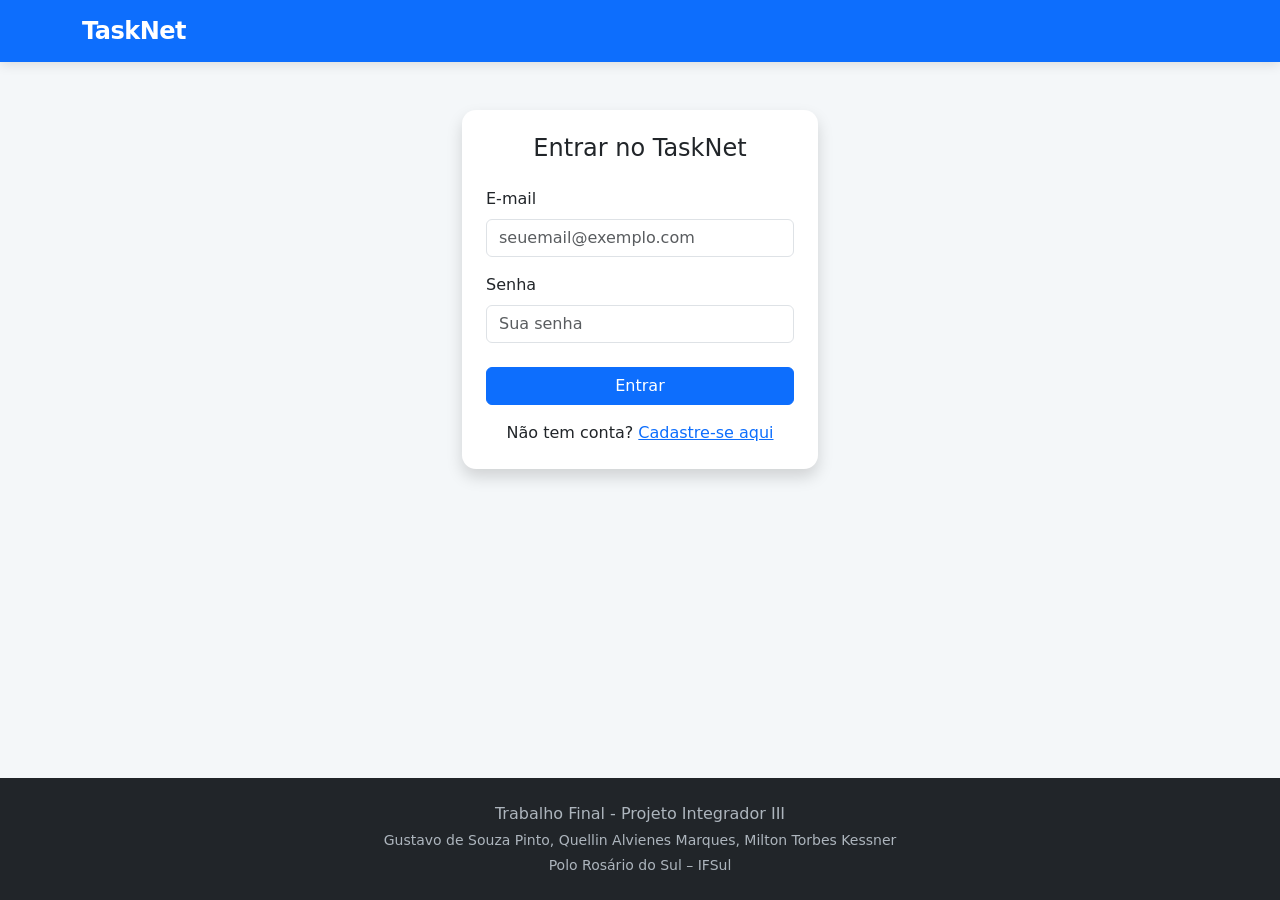
<file: TaskNet_Final/contato.html>
<!DOCTYPE html>
<html lang="pt-BR">
<head>
    <meta charset="UTF-8">
    <meta name="viewport" content="width=device-width, initial-scale=1.0">
    <title>TaskNet - Contato</title>
    <link href="https://cdn.jsdelivr.net/npm/bootstrap@5.3.3/dist/css/bootstrap.min.css" rel="stylesheet">
    <link rel="stylesheet" href="style.css">
</head>
<body>
    <a href="#main-content" class="skip-link">Pular para o conteúdo principal</a>

    <nav class="navbar navbar-expand-lg navbar-dark bg-primary">
        <div class="container">
            <a class="navbar-brand" href="index.html">TaskNet</a>
            <button class="navbar-toggler" type="button" data-bs-toggle="collapse" data-bs-target="#navbarNav" aria-controls="navbarNav" aria-expanded="false" aria-label="Alternar navegação">
                <span class="navbar-toggler-icon"></span>
            </button>
            <div class="collapse navbar-collapse" id="navbarNav">
                <ul class="navbar-nav me-auto">
                    <li class="nav-item"><a class="nav-link" href="index.html">Início</a></li>
                    <li class="nav-item"><a class="nav-link" href="tarefas.html">Minhas Tarefas</a></li>
                    <li class="nav-item"><a class="nav-link" href="nova-tarefa.html">Nova Tarefa</a></li>
                    <li class="nav-item"><a class="nav-link" href="sobre.html">Sobre</a></li>
                    <li class="nav-item"><a class="nav-link active" href="contato.html">Contato</a></li>
                </ul>
                <div id="user-info" class="d-flex align-items-center"></div>
            </div>
        </div>
    </nav>

    <main id="main-content" class="container py-4">
        <div class="row justify-content-center">
            <div class="col-md-7 col-lg-6">
                <div class="card p-4">
                    <h1 class="h3 mb-4">Fale conosco</h1>
                    <form id="form-contato" novalidate>
                        <div class="mb-3">
                            <label for="nome" class="form-label">Nome</label>
                            <input type="text" class="form-control" id="nome" required aria-required="true">
                        </div>
                        <div class="mb-3">
                            <label for="email" class="form-label">E-mail</label>
                            <input type="email" class="form-control" id="email" required aria-required="true">
                        </div>
                        <div class="mb-4">
                            <label for="mensagem" class="form-label">Mensagem</label>
                            <textarea class="form-control" id="mensagem" rows="5" required aria-required="true"></textarea>
                        </div>
                        <button type="submit" class="btn btn-primary">Enviar Mensagem</button>
                    </form>
                </div>
            </div>
        </div>
    </main>

    <footer class="py-4 text-center">
        <div class="container">
            <p class="mb-1">Trabalho Final - Projeto Integrador III</p>
            <p class="mb-1 small">Gustavo de Souza Pinto, Quellin Alvienes Marques, Milton Torbes Kessner</p>
            <p class="mb-0 small">Polo Rosário do Sul – IFSul</p>
        </div>
    </footer>

    <script src="https://cdn.jsdelivr.net/npm/bootstrap@5.3.3/dist/js/bootstrap.bundle.min.js"></script>
    <script src="script.js"></script>
</body>
</html>
</file>
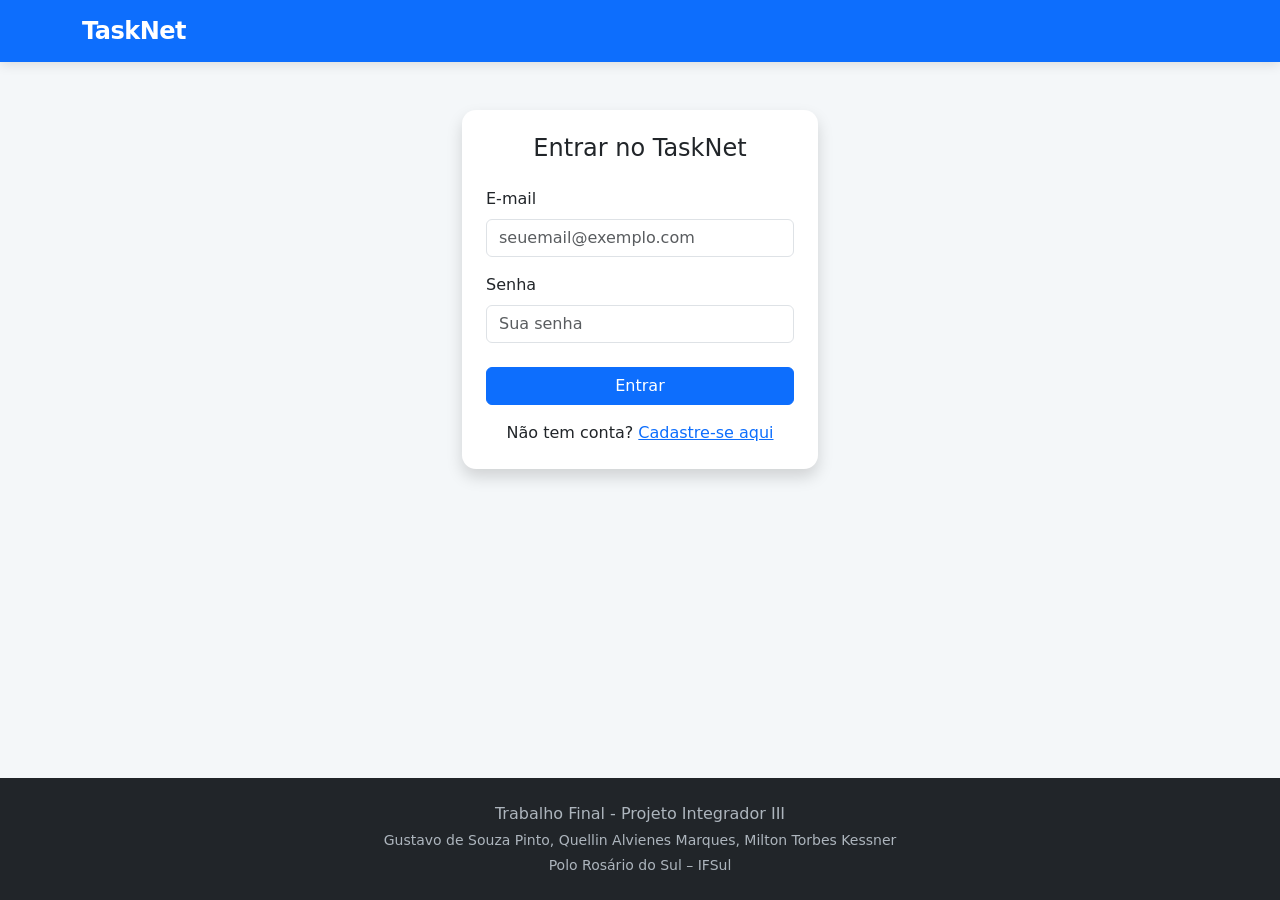
<file: TaskNet_Final/login.html>
<!DOCTYPE html>
<html lang="pt-BR">
<head>
    <meta charset="UTF-8">
    <meta name="viewport" content="width=device-width, initial-scale=1.0">
    <title>TaskNet - Login</title>
    <link href="https://cdn.jsdelivr.net/npm/bootstrap@5.3.3/dist/css/bootstrap.min.css" rel="stylesheet">
    <link rel="stylesheet" href="style.css">
</head>
<body>
    <nav class="navbar navbar-dark bg-primary">
        <div class="container">
            <a class="navbar-brand" href="login.html">TaskNet</a>
        </div>
    </nav>

    <main class="container py-5">
        <div class="row justify-content-center">
            <div class="col-md-5 col-lg-4">
                <div class="card p-4 shadow">
                    <h1 class="h4 text-center mb-4">Entrar no TaskNet</h1>
                    
                    <form id="form-login" novalidate>
                        <div class="mb-3">
                            <label for="email-login" class="form-label">E-mail</label>
                            <input type="email" class="form-control" id="email-login" placeholder="seuemail@exemplo.com" required aria-required="true" autocomplete="email">
                        </div>
                        <div class="mb-4">
                            <label for="senha-login" class="form-label">Senha</label>
                            <input type="password" class="form-control" id="senha-login" placeholder="Sua senha" required aria-required="true" autocomplete="current-password">
                        </div>
                        <button type="submit" class="btn btn-primary w-100">Entrar</button>
                    </form>

                    <p class="text-center mt-3 mb-0">
                        Não tem conta? 
                        <a href="cadastro.html">Cadastre-se aqui</a>
                    </p>
                </div>
            </div>
        </div>
    </main>

    <footer class="py-4 text-center">
        <div class="container">
            <p class="mb-1">Trabalho Final - Projeto Integrador III</p>
            <p class="mb-1 small">Gustavo de Souza Pinto, Quellin Alvienes Marques, Milton Torbes Kessner</p>
            <p class="mb-0 small">Polo Rosário do Sul – IFSul</p>
        </div>
    </footer>

    <script src="https://cdn.jsdelivr.net/npm/bootstrap@5.3.3/dist/js/bootstrap.bundle.min.js"></script>
    <script src="script.js"></script>
</body>
</html>
</file>
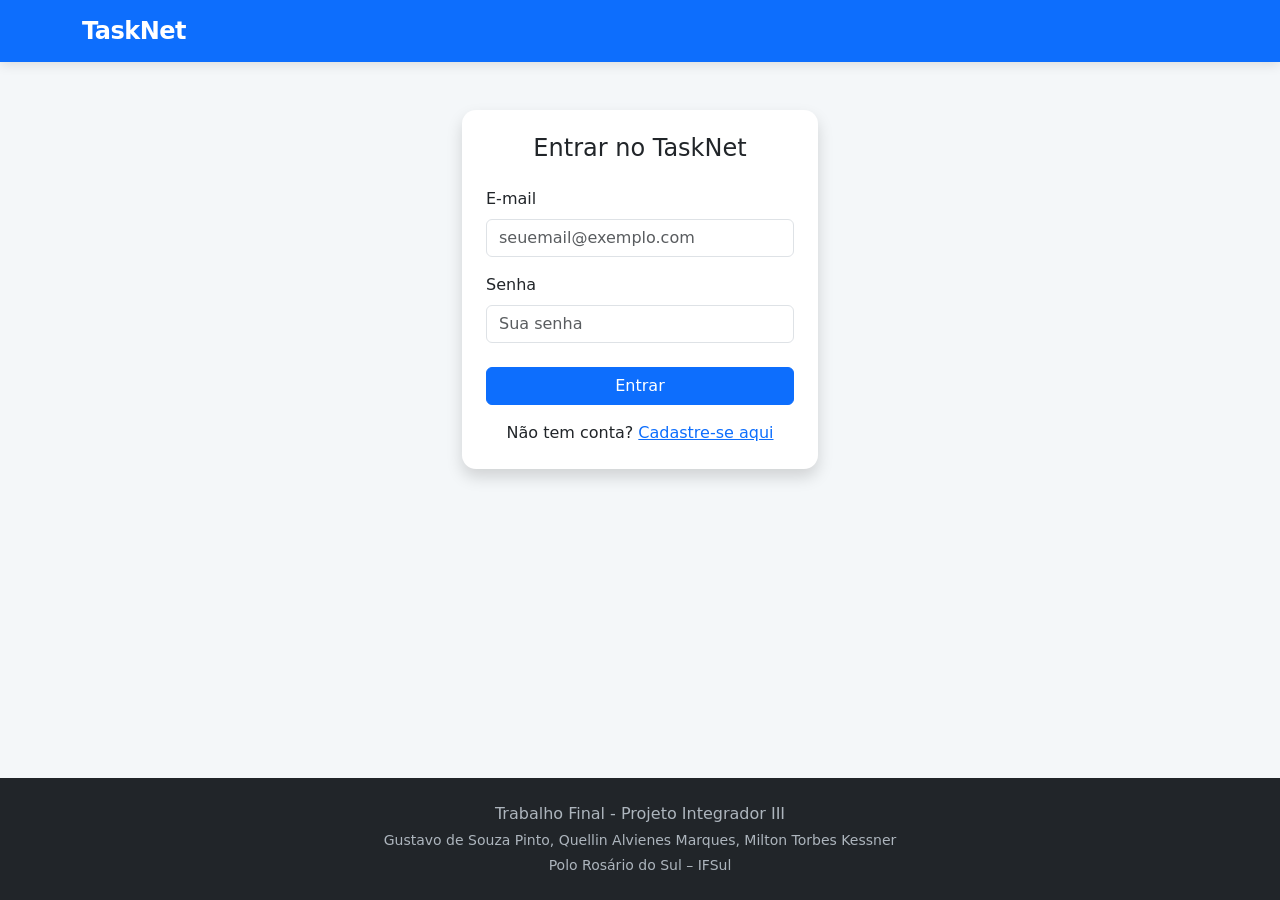
<file: TaskNet_Final/nova-tarefa.html>
<!DOCTYPE html>
<html lang="pt-BR">
<head>
    <meta charset="UTF-8">
    <meta name="viewport" content="width=device-width, initial-scale=1.0">
    <title>TaskNet - Nova Tarefa</title>
    <link href="https://cdn.jsdelivr.net/npm/bootstrap@5.3.3/dist/css/bootstrap.min.css" rel="stylesheet">
    <link href="https://cdn.jsdelivr.net/npm/bootstrap-icons@1.11.3/font/bootstrap-icons.min.css" rel="stylesheet">
    <link rel="stylesheet" href="style.css">
</head>
<body>
    <a href="#main-content" class="skip-link">Pular para o conteúdo principal</a>

    <nav class="navbar navbar-expand-lg navbar-dark bg-primary">
        <div class="container">
            <a class="navbar-brand" href="index.html">TaskNet</a>
            <button class="navbar-toggler" type="button" data-bs-toggle="collapse" data-bs-target="#navbarNav" aria-controls="navbarNav" aria-expanded="false" aria-label="Alternar navegação">
                <span class="navbar-toggler-icon"></span>
            </button>
            <div class="collapse navbar-collapse" id="navbarNav">
                <ul class="navbar-nav me-auto">
                    <li class="nav-item"><a class="nav-link" href="index.html">Início</a></li>
                    <li class="nav-item"><a class="nav-link" href="tarefas.html">Minhas Tarefas</a></li>
                    <li class="nav-item"><a class="nav-link active" href="nova-tarefa.html">Nova Tarefa</a></li>
                    <li class="nav-item"><a class="nav-link" href="sobre.html">Sobre</a></li>
                    <li class="nav-item"><a class="nav-link" href="contato.html">Contato</a></li>
                </ul>
                <div id="user-info" class="d-flex align-items-center"></div>
            </div>
        </div>
    </nav>

    <main id="main-content" class="container py-4">
        <div class="row justify-content-center">
            <div class="col-md-8 col-lg-6">
                <div class="card p-4">
                    <h1 id="titulo-form" class="h3 mb-4">Adicionar Nova Tarefa</h1>

                    <form id="form-nova-tarefa" novalidate>
                        <div class="mb-3">
                            <label for="titulo" class="form-label">Título <span class="text-danger">*</span></label>
                            <input type="text" class="form-control" id="titulo" required aria-required="true" placeholder="Ex: Entregar relatório">
                        </div>
                        <div class="mb-3">
                            <label for="descricao" class="form-label">Descrição</label>
                            <textarea class="form-control" id="descricao" rows="3" placeholder="Detalhes da tarefa (opcional)"></textarea>
                        </div>
                        <div class="mb-3">
                            <label for="status" class="form-label">Status</label>
                            <select class="form-select" id="status">
                                <option value="pendente">Pendente</option>
                                <option value="em_andamento">Em andamento</option>
                                <option value="concluida">Concluída</option>
                            </select>
                        </div>
                        <div class="mb-4">
                            <label for="dataVencimento" class="form-label">Data de vencimento <span class="text-danger">*</span></label>
                            <input type="date" class="form-control" id="dataVencimento" required aria-required="true">
                        </div>
                        <div class="d-grid gap-2">
                            <button type="submit" class="btn btn-primary" id="btn-submit">Salvar Tarefa</button>
                            <a href="tarefas.html" class="btn btn-outline-secondary">Cancelar</a>
                        </div>
                    </form>
                </div>
            </div>
        </div>
    </main>

    <footer class="py-4 text-center">
        <div class="container">
            <p class="mb-1">Trabalho Final - Projeto Integrador III</p>
            <p class="mb-1 small">Gustavo de Souza Pinto, Quellin Alvienes Marques, Milton Torbes Kessner</p>
            <p class="mb-0 small">Polo Rosário do Sul – IFSul</p>
        </div>
    </footer>

    <script src="https://cdn.jsdelivr.net/npm/bootstrap@5.3.3/dist/js/bootstrap.bundle.min.js"></script>
    <script src="script.js"></script>
</body>
</html>
</file>
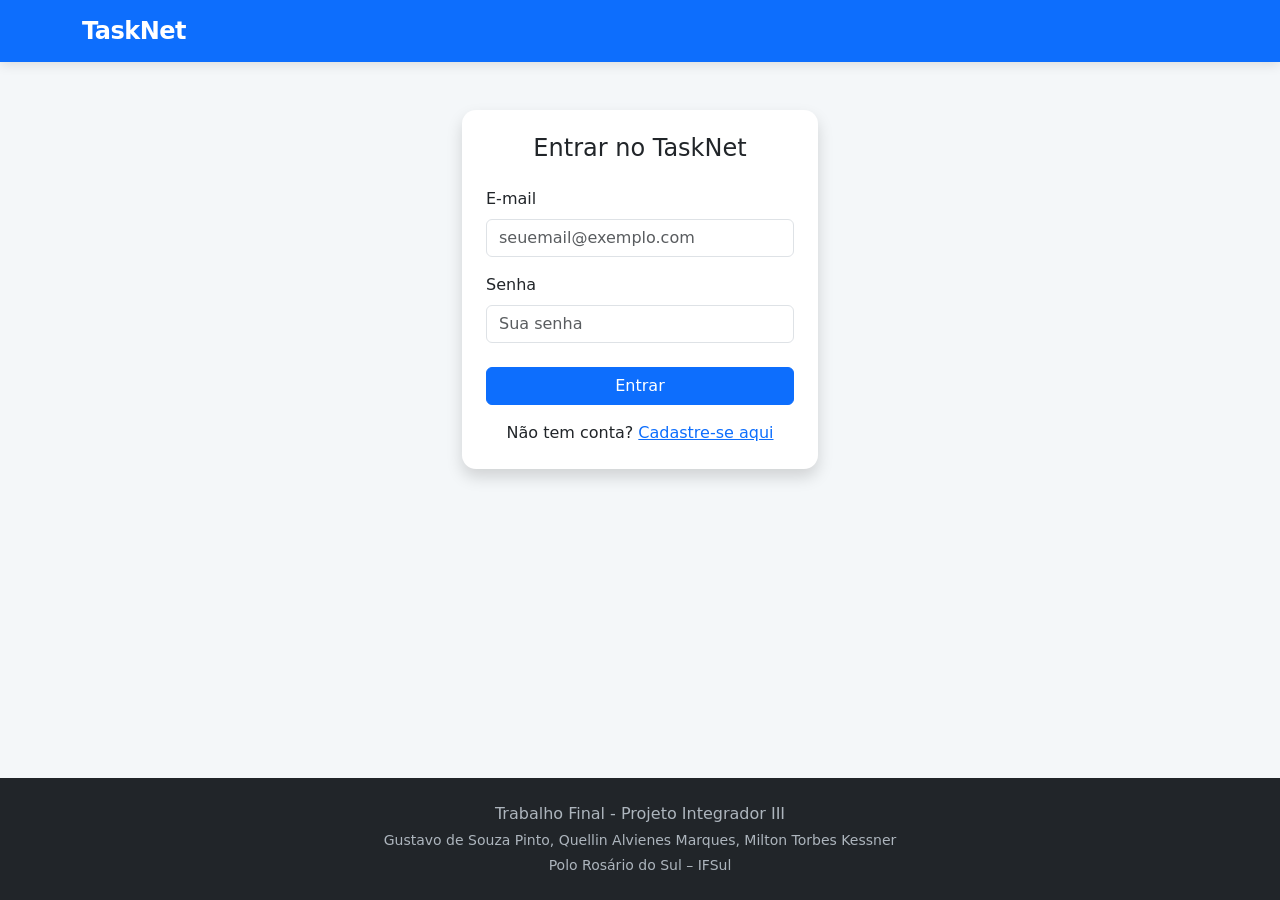
<file: TaskNet_Final/sobre.html>
<!DOCTYPE html>
<html lang="pt-BR">
<head>
    <meta charset="UTF-8">
    <meta name="viewport" content="width=device-width, initial-scale=1.0">
    <title>TaskNet - Sobre</title>
    <link href="https://cdn.jsdelivr.net/npm/bootstrap@5.3.3/dist/css/bootstrap.min.css" rel="stylesheet">
    <link rel="stylesheet" href="style.css">
</head>
<body>
    <a href="#main-content" class="skip-link">Pular para o conteúdo principal</a>

    <nav class="navbar navbar-expand-lg navbar-dark bg-primary">
        <div class="container">
            <a class="navbar-brand" href="index.html">TaskNet</a>
            <button class="navbar-toggler" type="button" data-bs-toggle="collapse" data-bs-target="#navbarNav" aria-controls="navbarNav" aria-expanded="false" aria-label="Alternar navegação">
                <span class="navbar-toggler-icon"></span>
            </button>
            <div class="collapse navbar-collapse" id="navbarNav">
                <ul class="navbar-nav me-auto">
                    <li class="nav-item"><a class="nav-link" href="index.html">Início</a></li>
                    <li class="nav-item"><a class="nav-link" href="tarefas.html">Minhas Tarefas</a></li>
                    <li class="nav-item"><a class="nav-link" href="nova-tarefa.html">Nova Tarefa</a></li>
                    <li class="nav-item"><a class="nav-link active" href="sobre.html">Sobre</a></li>
                    <li class="nav-item"><a class="nav-link" href="contato.html">Contato</a></li>
                </ul>
                <div id="user-info" class="d-flex align-items-center"></div>
            </div>
        </div>
    </nav>

    <main id="main-content" class="container py-4">
        <div class="card p-4">
            <h1 class="h3 mb-3">Sobre o TaskNet</h1>
            <p>O <strong>TaskNet</strong> é uma plataforma web de gerenciamento de tarefas pessoais e acadêmicas, desenvolvida como Projeto Integrador III do curso de Tecnologia em Sistemas para Internet do IFSul – Campus Pelotas (Polo Rosário do Sul).</p>
            
            <h2 class="h5 mt-4">Tecnologias utilizadas</h2>
            <ul>
                <li>HTML5 + CSS3</li>
                <li>JavaScript (ES6+)</li>
                <li>Bootstrap 5.3 (framework front-end)</li>
                <li>Bootstrap Icons</li>
                <li>localStorage como persistência simulada</li>
            </ul>

            <h2 class="h5 mt-4">Funcionalidades principais</h2>
            <ul>
                <li>Cadastro e autenticação de usuários</li>
                <li>Proteção de rotas (páginas restritas a usuários logados)</li>
                <li>CRUD completo de tarefas (criar, listar, editar, concluir, excluir)</li>
                <li>Filtro de tarefas por status</li>
                <li>Estatísticas na página inicial</li>
                <li>Interface responsiva e com cuidados de acessibilidade (WCAG)</li>
            </ul>

            <p class="mt-4 mb-0"><strong>Preparado para backend real:</strong> A estrutura de dados e as funções de persistência foram abstraídas, facilitando a futura integração com API e banco de dados relacional.</p>
        </div>
    </main>

    <footer class="py-4 text-center">
        <div class="container">
            <p class="mb-1">Trabalho Final - Projeto Integrador III</p>
            <p class="mb-1 small">Gustavo de Souza Pinto, Quellin Alvienes Marques, Milton Torbes Kessner</p>
            <p class="mb-0 small">Polo Rosário do Sul – IFSul</p>
        </div>
    </footer>

    <script src="https://cdn.jsdelivr.net/npm/bootstrap@5.3.3/dist/js/bootstrap.bundle.min.js"></script>
    <script src="script.js"></script>
</body>
</html>
</file>
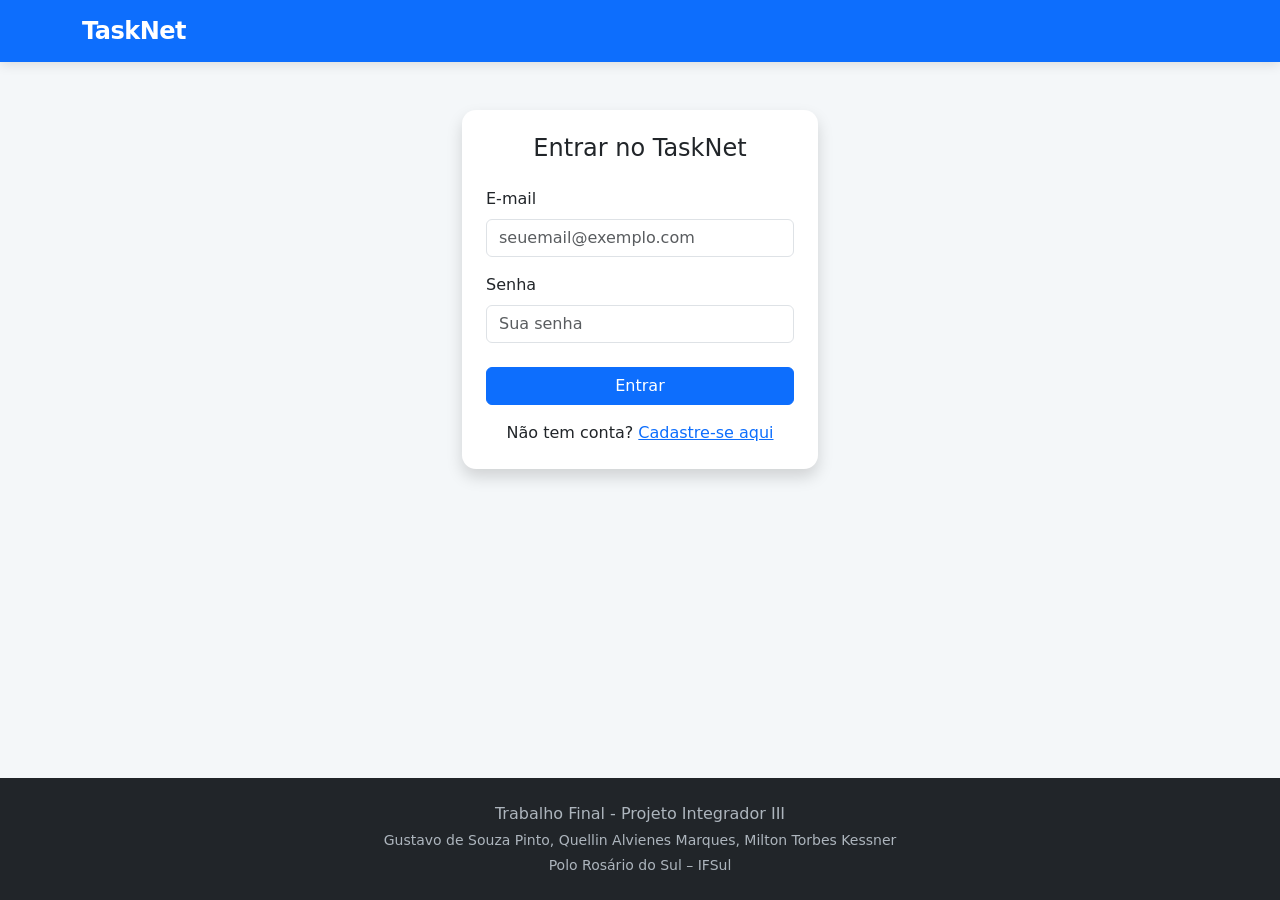
<file: TaskNet_Final/tarefas.html>
<!DOCTYPE html>
<html lang="pt-BR">
<head>
    <meta charset="UTF-8">
    <meta name="viewport" content="width=device-width, initial-scale=1.0">
    <title>TaskNet - Minhas Tarefas</title>
    <link href="https://cdn.jsdelivr.net/npm/bootstrap@5.3.3/dist/css/bootstrap.min.css" rel="stylesheet">
    <link href="https://cdn.jsdelivr.net/npm/bootstrap-icons@1.11.3/font/bootstrap-icons.min.css" rel="stylesheet">
    <link rel="stylesheet" href="style.css">
</head>
<body>
    <a href="#main-content" class="skip-link">Pular para o conteúdo principal</a>

    <nav class="navbar navbar-expand-lg navbar-dark bg-primary">
        <div class="container">
            <a class="navbar-brand" href="index.html">TaskNet</a>
            <button class="navbar-toggler" type="button" data-bs-toggle="collapse" data-bs-target="#navbarNav" aria-controls="navbarNav" aria-expanded="false" aria-label="Alternar navegação">
                <span class="navbar-toggler-icon"></span>
            </button>
            <div class="collapse navbar-collapse" id="navbarNav">
                <ul class="navbar-nav me-auto">
                    <li class="nav-item"><a class="nav-link" href="index.html">Início</a></li>
                    <li class="nav-item"><a class="nav-link active" href="tarefas.html">Minhas Tarefas</a></li>
                    <li class="nav-item"><a class="nav-link" href="nova-tarefa.html">Nova Tarefa</a></li>
                    <li class="nav-item"><a class="nav-link" href="sobre.html">Sobre</a></li>
                    <li class="nav-item"><a class="nav-link" href="contato.html">Contato</a></li>
                </ul>
                <div id="user-info" class="d-flex align-items-center"></div>
            </div>
        </div>
    </nav>

    <main id="main-content" class="container py-4">
        <div class="card p-4">
            <div class="d-flex flex-wrap justify-content-between align-items-center mb-4 gap-3">
                <h1 class="h3 mb-0">Minhas Tarefas</h1>
                <div class="d-flex gap-2 align-items-center">
                    <label for="filtro-status" class="form-label mb-0 me-2">Filtrar por status:</label>
                    <select id="filtro-status" class="form-select form-select-sm" style="width: auto;" aria-label="Filtrar tarefas por status">
                        <option value="todos">Todos</option>
                        <option value="pendente">Pendente</option>
                        <option value="em_andamento">Em andamento</option>
                        <option value="concluida">Concluída</option>
                    </select>
                    <a href="nova-tarefa.html" class="btn btn-primary btn-sm">
                        <i class="bi bi-plus-lg"></i> Nova Tarefa
                    </a>
                </div>
            </div>

            <div class="table-responsive">
                <table class="table table-hover align-middle" role="table" aria-label="Lista de tarefas do usuário">
                    <thead>
                        <tr>
                            <th scope="col">Título</th>
                            <th scope="col">Descrição</th>
                            <th scope="col">Status</th>
                            <th scope="col">Vencimento</th>
                            <th scope="col">Ações</th>
                        </tr>
                    </thead>
                    <tbody id="tabela-tarefas"></tbody>
                </table>
            </div>
        </div>
    </main>

    <footer class="py-4 text-center">
        <div class="container">
            <p class="mb-1">Trabalho Final - Projeto Integrador III</p>
            <p class="mb-1 small">Gustavo de Souza Pinto, Quellin Alvienes Marques, Milton Torbes Kessner</p>
            <p class="mb-0 small">Polo Rosário do Sul – IFSul</p>
        </div>
    </footer>

    <script src="https://cdn.jsdelivr.net/npm/bootstrap@5.3.3/dist/js/bootstrap.bundle.min.js"></script>
    <script src="script.js"></script>
</body>
</html>
</file>
<file: style.css>
/* style.css - TaskNet com Bootstrap + customizações */
:root {
    --primary: #0d6efd;
    --success: #198754;
    --warning: #ffc107;
    --danger: #dc3545;
}

body {
    font-family: 'Segoe UI', system-ui, -apple-system, sans-serif;
    background-color: #f4f7f9;
    min-height: 100vh;
    display: flex;
    flex-direction: column;
}

main {
    flex: 1;
}

/* Navbar */
.navbar {
    box-shadow: 0 2px 12px rgba(0,0,0,0.12);
}

.navbar-brand {
    font-weight: 700;
    font-size: 1.5rem;
    letter-spacing: -0.5px;
}

/* Cards */
.card {
    border: none;
    border-radius: 14px;
    box-shadow: 0 4px 18px rgba(0,0,0,0.08);
    transition: transform 0.2s ease, box-shadow 0.2s ease;
}

.card:hover {
    transform: translateY(-2px);
    box-shadow: 0 8px 24px rgba(0,0,0,0.12);
}

.stat-card h2 {
    font-size: 2.4rem;
    font-weight: 700;
    margin: 0;
}

/* Tabela */
.table thead th {
    background-color: var(--primary);
    color: white;
    font-weight: 600;
    border: none;
}

.table tbody tr:hover {
    background-color: #f0f7ff;
}

.badge-status {
    font-size: 0.85rem;
    padding: 0.4em 0.7em;
    border-radius: 20px;
}

.badge-pendente { background-color: #ffc107; color: #333; }
.badge-em_andamento { background-color: #0dcaf0; color: #033; }
.badge-concluida { background-color: #198754; color: white; }

/* Botões de ação */
.btn-action {
    padding: 0.25rem 0.6rem;
    font-size: 0.8rem;
    margin: 0 2px;
}

/* Formulários */
.form-control:focus, .form-select:focus {
    border-color: var(--primary);
    box-shadow: 0 0 0 0.2rem rgba(13, 110, 253, 0.2);
}

/* Footer */
footer {
    background-color: #212529;
    color: #adb5bd;
    margin-top: auto;
}

/* Acessibilidade - foco visível */
a:focus, button:focus, input:focus, select:focus, textarea:focus {
    outline: 3px solid #0d6efd;
    outline-offset: 2px;
}

/* Responsividade extra */
@media (max-width: 768px) {
    .stat-card h2 {
        font-size: 1.8rem;
    }
    .table-responsive {
        font-size: 0.9rem;
    }
    .btn-action {
        display: block;
        width: 100%;
        margin: 4px 0;
    }
}

/* Skip link para acessibilidade */
.skip-link {
    position: absolute;
    top: -40px;
    left: 0;
    background: #0d6efd;
    color: white;
    padding: 8px 16px;
    z-index: 1000;
    transition: top 0.3s;
}
.skip-link:focus {
    top: 0;
}
</file>
<file: TaskNet_Final/style.css>
/* style.css - TaskNet com Bootstrap + customizações */
:root {
    --primary: #0d6efd;
    --success: #198754;
    --warning: #ffc107;
    --danger: #dc3545;
}

body {
    font-family: 'Segoe UI', system-ui, -apple-system, sans-serif;
    background-color: #f4f7f9;
    min-height: 100vh;
    display: flex;
    flex-direction: column;
}

main {
    flex: 1;
}

/* Navbar */
.navbar {
    box-shadow: 0 2px 12px rgba(0,0,0,0.12);
}

.navbar-brand {
    font-weight: 700;
    font-size: 1.5rem;
    letter-spacing: -0.5px;
}

/* Cards */
.card {
    border: none;
    border-radius: 14px;
    box-shadow: 0 4px 18px rgba(0,0,0,0.08);
    transition: transform 0.2s ease, box-shadow 0.2s ease;
}

.card:hover {
    transform: translateY(-2px);
    box-shadow: 0 8px 24px rgba(0,0,0,0.12);
}

.stat-card h2 {
    font-size: 2.4rem;
    font-weight: 700;
    margin: 0;
}

/* Tabela */
.table thead th {
    background-color: var(--primary);
    color: white;
    font-weight: 600;
    border: none;
}

.table tbody tr:hover {
    background-color: #f0f7ff;
}

.badge-status {
    font-size: 0.85rem;
    padding: 0.4em 0.7em;
    border-radius: 20px;
}

.badge-pendente { background-color: #ffc107; color: #333; }
.badge-em_andamento { background-color: #0dcaf0; color: #033; }
.badge-concluida { background-color: #198754; color: white; }

/* Botões de ação */
.btn-action {
    padding: 0.25rem 0.6rem;
    font-size: 0.8rem;
    margin: 0 2px;
}

/* Formulários */
.form-control:focus, .form-select:focus {
    border-color: var(--primary);
    box-shadow: 0 0 0 0.2rem rgba(13, 110, 253, 0.2);
}

/* Footer */
footer {
    background-color: #212529;
    color: #adb5bd;
    margin-top: auto;
}

/* Acessibilidade - foco visível */
a:focus, button:focus, input:focus, select:focus, textarea:focus {
    outline: 3px solid #0d6efd;
    outline-offset: 2px;
}

/* Responsividade extra */
@media (max-width: 768px) {
    .stat-card h2 {
        font-size: 1.8rem;
    }
    .table-responsive {
        font-size: 0.9rem;
    }
    .btn-action {
        display: block;
        width: 100%;
        margin: 4px 0;
    }
}

/* Skip link para acessibilidade */
.skip-link {
    position: absolute;
    top: -40px;
    left: 0;
    background: #0d6efd;
    color: white;
    padding: 8px 16px;
    z-index: 1000;
    transition: top 0.3s;
}
.skip-link:focus {
    top: 0;
}
</file>
